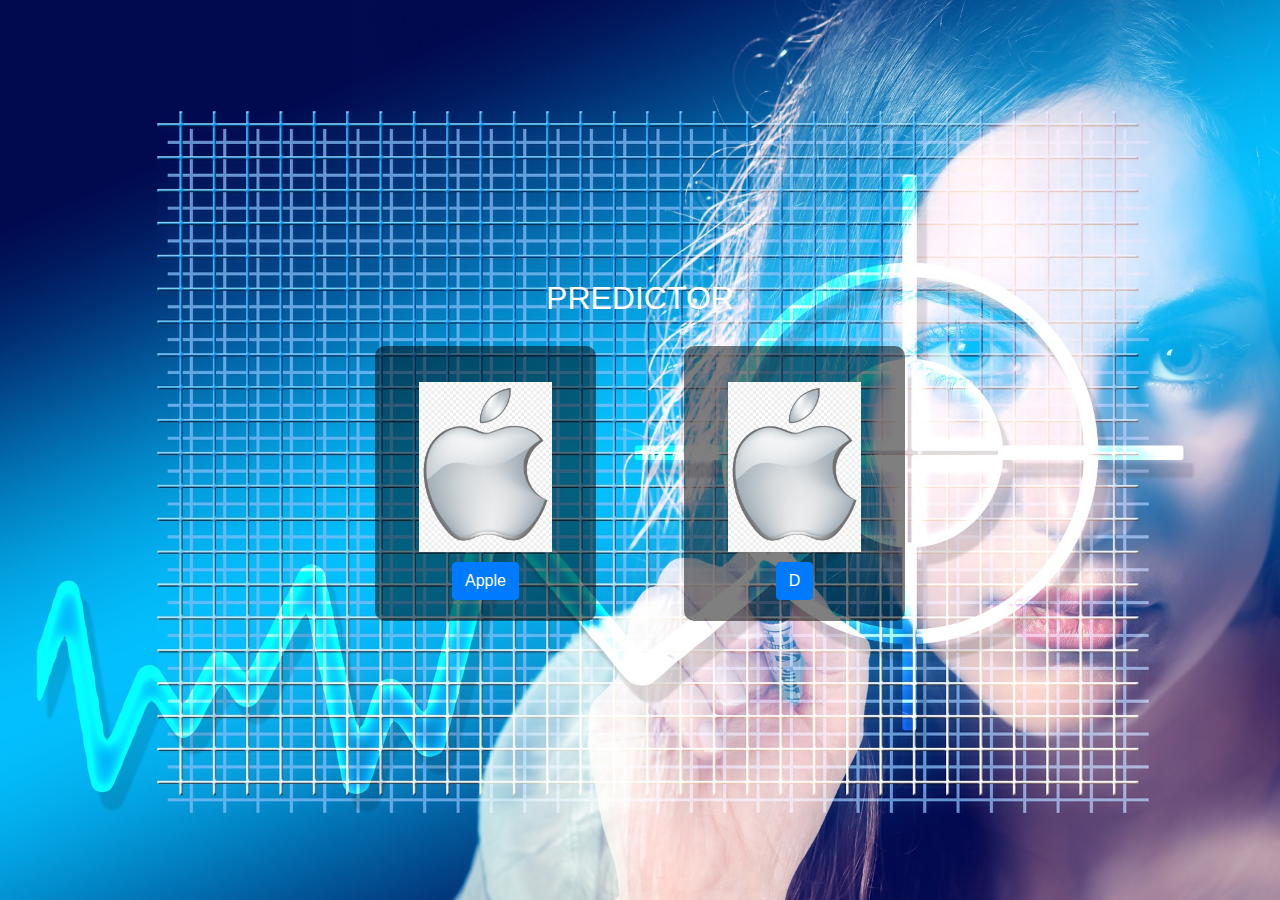
<file: UI/main.html>
<!DOCTYPE html>
<html lang="en">

<head>
    <meta charset="utf-8">
    <meta content="width=device-width, initial-scale=1.0" name="viewport">



    <link href="assets/vendor/bootstrap/css/bootstrap.min.css" rel="stylesheet">

    <style>
        .center {
            display: flex;
            justify-content: center;
            align-items: center;
            height: 100vh;

        }

        .buttonStyle {
            text-align: center;
            padding: 10px;
            margin-top: 25px;
        }
        input[type=button]:hover {
            background-color: lightskyblue;
           
        }

        .blockStyle {
            background-color: rgba(0, 0, 0, 0.5);
            border-radius: 10px;
            height: 275px;
            width: 250px;
            align-content: center;
        }

        .titleStyle {
            color: white;
            font-family: 'Lucida Sans', 'Lucida Sans Regular', 'Lucida Grande', 'Lucida Sans Unicode', Geneva, Verdana, sans-serif;
            text-align: center;
            padding-bottom: 20px;
        }
        .logo{
            height: 150px;
            padding: 5px;
            margin-top: 20px;
            text-align: center;
        }
    </style>
</head>

<body class="center" style="background-image: url(assets/img/gallery/stock.jpg);background-size: 100%;">



    <div class="row">
        <div class="col-12">
            <div class="row">
                <div class="col-12 titleStyle">
                    <h2>PREDICTOR</h2>
                </div>

            </div>
            <div class="row">
                <div class="col-5 blockStyle">
                    <div class="row">
                        <div class="col-12 logo" >
                            <img src="assets/img/gallery/apple-logo.png" height="170px">
                        </div>
                        <div class="col-12 buttonStyle" >
                            <a class="btn btn-primary" href="new.html">Apple</a>
                        </div>
                    </div>
                </div>
                <div class="col-2">

                </div>
                <div class="col-5 blockStyle">
                    <div class="row">
                        <div class="col-12 logo" >
                            <img src="assets/img/gallery/apple-logo.png" height="170px">
                        </div>
                        <div class="col-12 buttonStyle">
                            <a class="btn btn-primary" href="new.html">D</a>
                        </div>
                    </div>
                </div>

            </div>

        </div>

    </div>



    <script src="assets/vendor/jquery/jquery.min.js"></script>
    <script src="assets/vendor/bootstrap/js/bootstrap.bundle.min.js"></script>




</body>

</html>
</file>
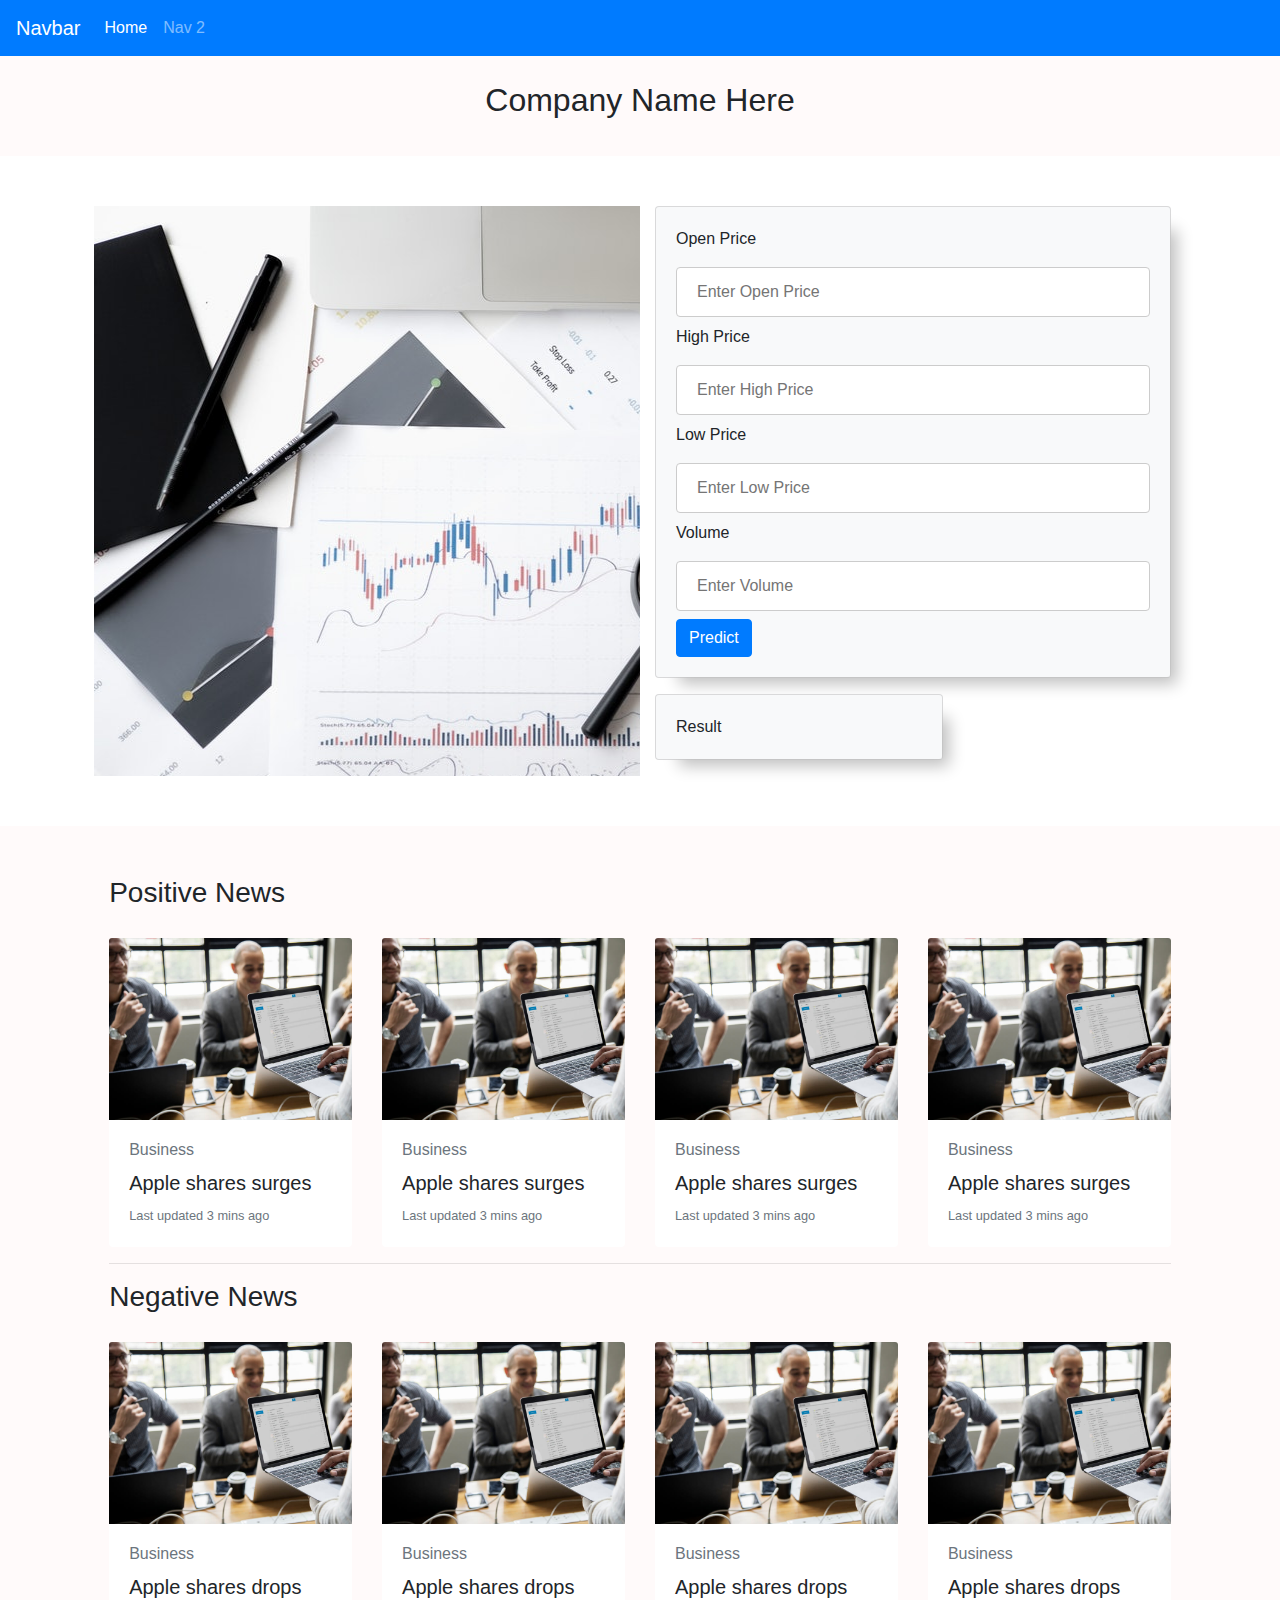
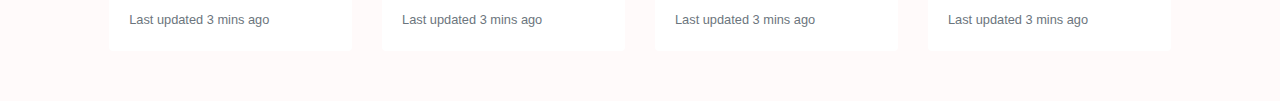
<file: UI/new 3.html>
<!DOCTYPE html>
<html lang="en">

<head>
    <meta charset="utf-8">
    <meta content="width=device-width, initial-scale=1.0" name="viewport">



    <link href="assets/vendor/bootstrap/css/bootstrap.min.css" rel="stylesheet">

    <style>
        input[type=text],
        select {
            width: 100%;
            padding: 12px 20px;
            margin: 8px 0;
            display: inline-block;
            border: 1px solid #ccc;
            border-radius: 4px;
            box-sizing: border-box;
        }



        input[type=submit]:hover {
            background-color: blue;
        }
    </style>
</head>

<body>

    <nav class="navbar navbar-expand-lg navbar-dark bg-primary">
        <a class="navbar-brand" href="#">Navbar</a>
        <button class="navbar-toggler" type="button" data-toggle="collapse" data-target="#navbarNavAltMarkup"
            aria-controls="navbarNavAltMarkup" aria-expanded="false" aria-label="Toggle navigation">
            <span class="navbar-toggler-icon"></span>
        </button>
        <div class="collapse navbar-collapse" id="navbarNavAltMarkup">
            <div class="navbar-nav">
                <a class="nav-item nav-link active" href="#">Home <span class="sr-only">(current)</span></a>
                <a class="nav-item nav-link" href="#">Nav 2</a>

            </div>
        </div>
    </nav>
    <div style="background-color:snow;height: 100px;">
        <h2
            style="padding-top: 25px;padding-bottom: 25px;text-align: center;font-family: 'Lucida Sans', 'Lucida Sans Regular', 'Lucida Grande', 'Lucida Sans Unicode', Geneva, Verdana, sans-serif;">
            Company Name Here</h2>
    </div>
    <div>
        <div class="row" style="padding-top: 50px;padding-bottom: 50px;">

            <div class="col-1"></div>
            <div class="col-5" style="background-image: url(assets/img/gallery/new.jpg);">

            </div>
            <div class="col-5">
                <div class="card bg-light mb-3 ">

                    <div class="card-body" style=" box-shadow: 15px 15px 15px -8px silver;">
                        <!-- <h5 class="card-title">Title...</h5> -->
                        <form>

                            <div>
                                <label for="op">Open Price</label>
                                <input type="text" id="op" placeholder="Enter Open Price" pattern="^\d+\.{0,1}\d*$"
                                    title="Please input a valid amount" required>
                            </div>
                            <div>
                                <label for="hp">High Price</label>
                                <input type="text" id="hp" placeholder="Enter High Price" required>
                            </div>
                            <div>
                                <label for="lp">Low Price</label>
                                <input type="text" id="lp" placeholder="Enter Low Price" step="any" required>
                            </div>
                            <div>
                                <label for="v">Volume</label>
                                <input type="text" id="v" placeholder="Enter Volume" required>
                            </div>

                            <button type="submit" id="submit" class="btn btn-primary">Predict</button>
                        </form>
                    </div>
                </div>
                <div class="card bg-light mb-3" style="max-width: 18rem;">

                    <div class="card-body" style=" box-shadow: 15px 15px 15px -8px silver;">
                        Result
                    </div>
                </div>

            </div>

            <div class="col-1"></div>

        </div>
        <!-- *************latest changes********************* -->
        <div style="padding-bottom: 50px;padding-top: 50px;background-color:snow;">
            <div class="row">
                <div class="col-1">
                </div>
                <div class="col-10">
                    <div class="row " style="padding-bottom: 20px;">

                        <div class="col-12">
                            <h3
                                style="font-family: 'Lucida Sans', 'Lucida Sans Regular', 'Lucida Grande', 'Lucida Sans Unicode', Geneva, Verdana, sans-serif;">
                                Positive News</h3>
                        </div>

                    </div>
                    <div class="row">

                        <div class="col-12">
                            <div class="card-deck">
                                <div class="card" style="border:none">
                                    <img class="card-img-top" src="assets/img/gallery/gallery-6.jpg" alt="image">
                                    <div class="card-body">
                                        <h6 class="card-title text-muted">Business</h6>
                                        <h5 class="card-text">Apple shares surges</h5>
                                        <p class="card-text"><small class="text-muted">Last updated 3 mins ago</small>
                                        </p>
                                    </div>
                                </div>
                                <div class="card" style="border:none">
                                    <img class="card-img-top" src="assets/img/gallery/gallery-6.jpg" alt="image">
                                    <div class="card-body">
                                        <h6 class="card-title text-muted">Business</h6>
                                        <h5 class="card-text">Apple shares surges</h5>
                                        <p class="card-text"><small class="text-muted">Last updated 3 mins ago</small>
                                        </p>
                                    </div>
                                </div>
                                <div class="card" style="border:none">
                                    <img class="card-img-top" src="assets/img/gallery/gallery-6.jpg" alt="image">
                                    <div class="card-body">
                                        <h6 class="card-title text-muted">Business</h6>
                                        <h5 class="card-text">Apple shares surges</h5>
                                        <p class="card-text"><small class="text-muted">Last updated 3 mins ago</small>
                                        </p>
                                    </div>
                                </div>
                                <div class="card" style="border:none">
                                    <img class="card-img-top" src="assets/img/gallery/gallery-6.jpg" alt="image">
                                    <div class="card-body">
                                        <h6 class="card-title text-muted">Business</h6>
                                        <h5 class="card-text">Apple shares surges</h5>
                                        <p class="card-text"><small class="text-muted">Last updated 3 mins ago</small>
                                        </p>
                                    </div>
                                </div>
                            </div>

                        </div>



                    </div>
                    
                    <hr />

                    <div class="row " style="padding-bottom: 20px;">

                        <div class="col-12">
                            <h3
                                style="font-family: 'Lucida Sans', 'Lucida Sans Regular', 'Lucida Grande', 'Lucida Sans Unicode', Geneva, Verdana, sans-serif;">
                                Negative News</h3>
                        </div>

                    </div>
                    <div class="row">

                        <div class="col-12">
                            <div class="card-deck">
                                <div class="card" style="border:none">
                                    <img class="card-img-top" src="assets/img/gallery/gallery-6.jpg" alt="image">
                                    <div class="card-body">
                                        <h6 class="card-title text-muted">Business</h6>
                                        <h5 class="card-text">Apple shares drops</h5>
                                        <p class="card-text"><small class="text-muted">Last updated 3 mins ago</small>
                                        </p>
                                    </div>
                                </div>
                                <div class="card" style="border:none">
                                    <img class="card-img-top" src="assets/img/gallery/gallery-6.jpg" alt="image">
                                    <div class="card-body">
                                        <h6 class="card-title text-muted">Business</h6>
                                        <h5 class="card-text">Apple shares drops</h5>
                                        <p class="card-text"><small class="text-muted">Last updated 3 mins ago</small>
                                        </p>
                                    </div>
                                </div>
                                <div class="card" style="border:none">
                                    <img class="card-img-top" src="assets/img/gallery/gallery-6.jpg" alt="image">
                                    <div class="card-body">
                                        <h6 class="card-title text-muted">Business</h6>
                                        <h5 class="card-text">Apple shares drops</h5>
                                        <p class="card-text"><small class="text-muted">Last updated 3 mins ago</small>
                                        </p>
                                    </div>
                                </div>
                                <div class="card" style="border:none">
                                    <img class="card-img-top" src="assets/img/gallery/gallery-6.jpg" alt="image">
                                    <div class="card-body">
                                        <h6 class="card-title text-muted">Business</h6>
                                        <h5 class="card-text">Apple shares drops</h5>
                                        <p class="card-text"><small class="text-muted">Last updated 3 mins ago</small>
                                        </p>
                                    </div>
                                </div>
                            </div>
                        </div>
                    </div>
                </div>
                <div class="col-1">
                </div>
            </div>



        </div>
 <!-- *************latest changes********************* -->
    </div>



    <!-- Vendor JS Files -->
    <script src="assets/vendor/jquery/jquery.min.js"></script>
    <script src="assets/vendor/bootstrap/js/bootstrap.bundle.min.js"></script>




</body>

</html>
</file>
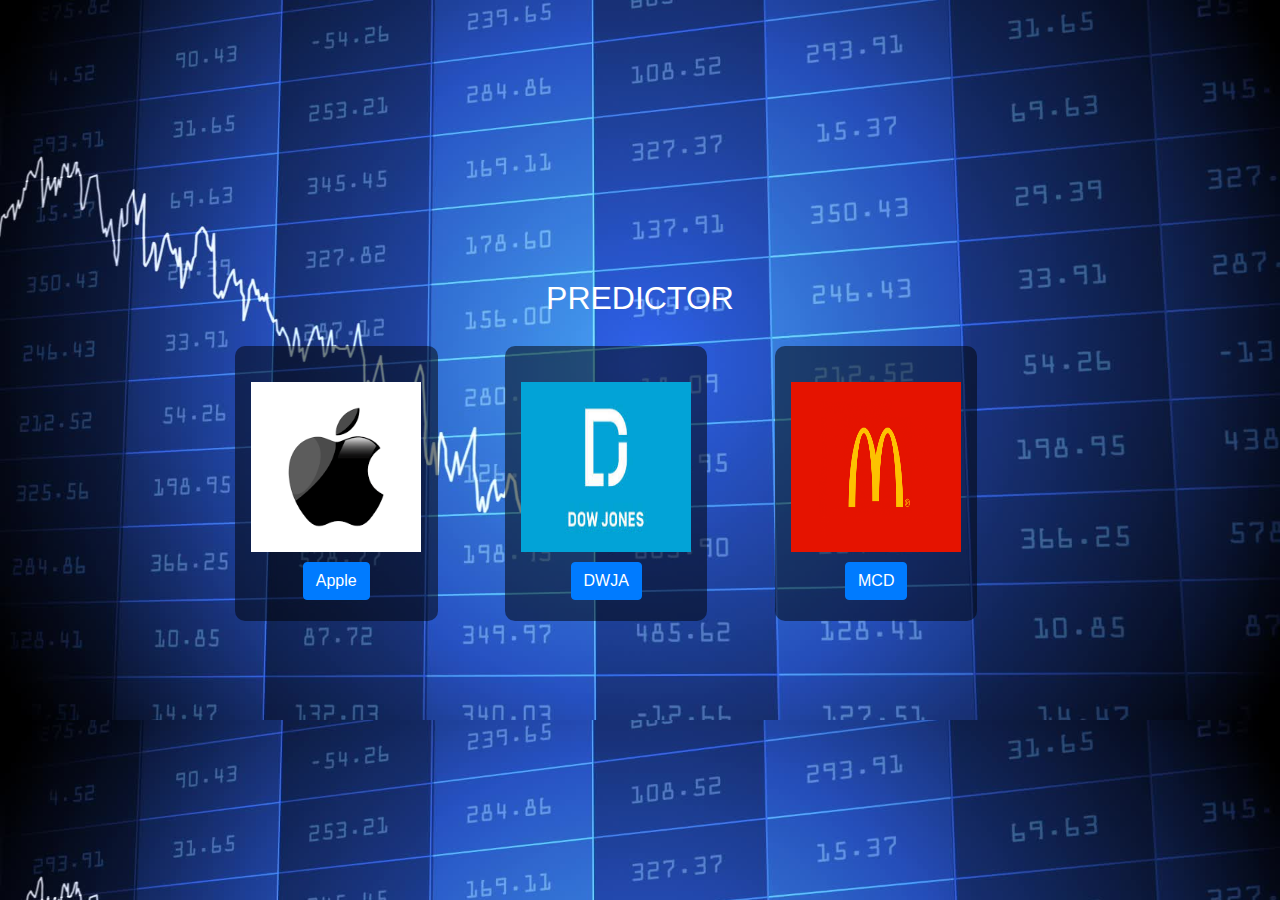
<file: Closeing/My UI v2/templates/home.html>
<!DOCTYPE html>
<html lang="en">

<head>
    <meta charset="utf-8">
    <meta content="width=device-width, initial-scale=1.0" name="viewport">


    <link href="../assets/vendor/bootstrap/css/bootstrap.min.css" rel="stylesheet">

    <style>
        .center {
            display: flex;
            justify-content: center;
            align-items: center;
            height: 100vh;

        }

        .buttonStyle {
            text-align: center;
            padding: 10px;
            margin-top: 25px;
        }

        input[type=button]:hover {
            background-color: lightskyblue;

        }

        .blockStyle {
            background-color: rgba(0, 0, 0, 0.5);
            border-radius: 10px;
            height: 275px;
            width: 250px;
            align-content: center;
        }

        .titleStyle {
            color: white;
            font-family: 'Lucida Sans', 'Lucida Sans Regular', 'Lucida Grande', 'Lucida Sans Unicode', Geneva, Verdana, sans-serif;
            text-align: center;
            padding-bottom: 20px;
        }

        .logo {
            height: 150px;
            padding: 5px;
            margin-top: 20px;
            text-align: center;
        }
    </style>
</head>

<body class="center" style="background-image: url(../assets/img/gallery/stock1.jpg);background-size: 100%;">


<div class="row">
    <div class="col-12">
        <div class="row">
            <div class="col-12 titleStyle">
                <h2>PREDICTOR</h2>
            </div>

        </div>
        <div class="row">
            <div class="col-3 blockStyle">
                <div class="row">
                    <div class="col-12 logo">
                        <img src="../assets/img/gallery/aapl.png" height="170px" width="170px">
                    </div>
                    <div class="col-12 buttonStyle">
                        <a class="btn btn-primary" href="OpenPredict.html">Apple</a>
                    </div>
                </div>
            </div>
            <div class="col-1">

            </div>
            <div class="col-3 blockStyle">
                <div class="row">
                    <div class="col-12 logo">
                        <img src="../assets/img/gallery/dow.jpg" height="170px" width="170px">
                    </div>
                    <div class="col-12 buttonStyle">
                        <a class="btn btn-primary" href="OpenPredict2.html">DWJA</a>
                    </div>
                </div>
            </div>
            <div class="col-1">

            </div>
            <div class="col-3 blockStyle">
                <div class="row">
                    <div class="col-12 logo">
                        <img src="../assets/img/gallery/mcd.png" height="170px" width="170px">
                    </div>
                    <div class="col-12 buttonStyle">
                        <a class="btn btn-primary" href="OpenPredict2.html">MCD</a>
                    </div>
                </div>
            </div>

        </div>

    </div>

</div>


<script src="../assets/vendor/jquery/jquery.min.js"></script>
<script src="../assets/vendor/bootstrap/js/bootstrap.bundle.min.js"></script>


</body>

</html>
</file>
